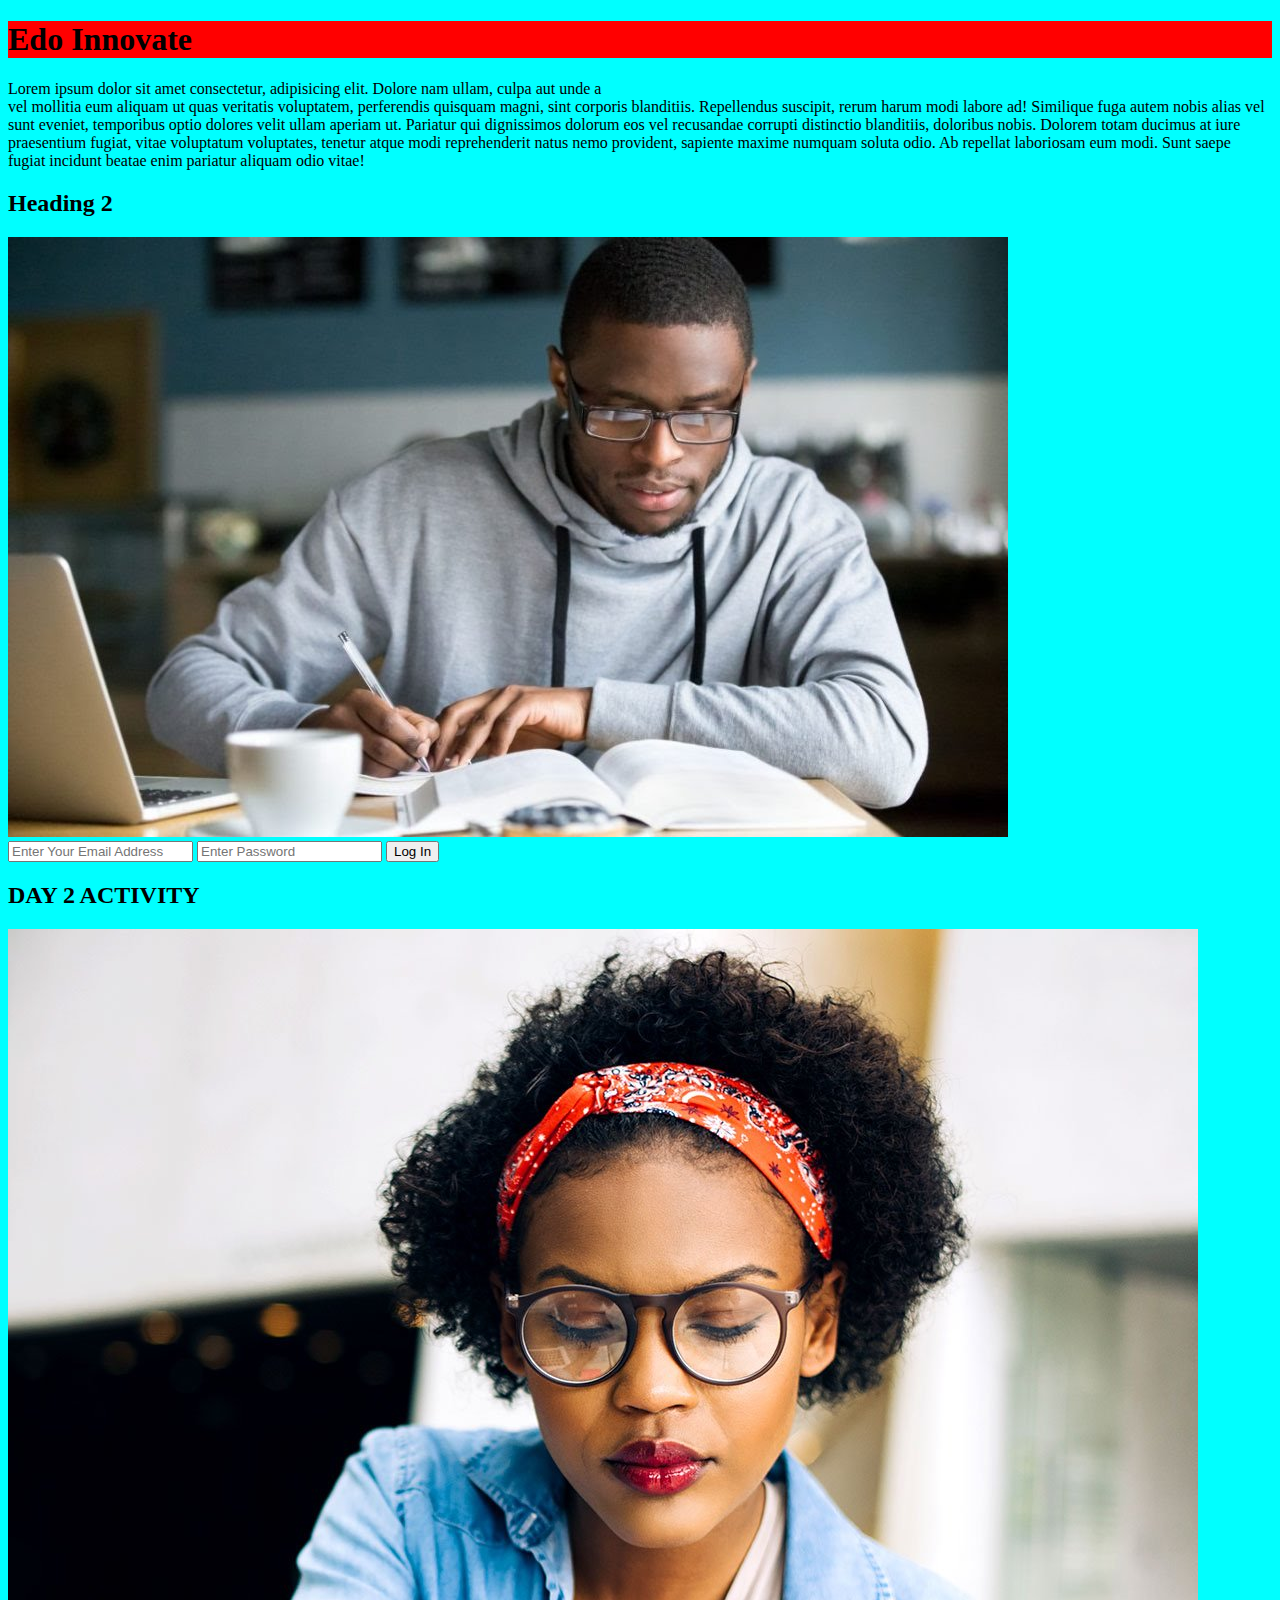
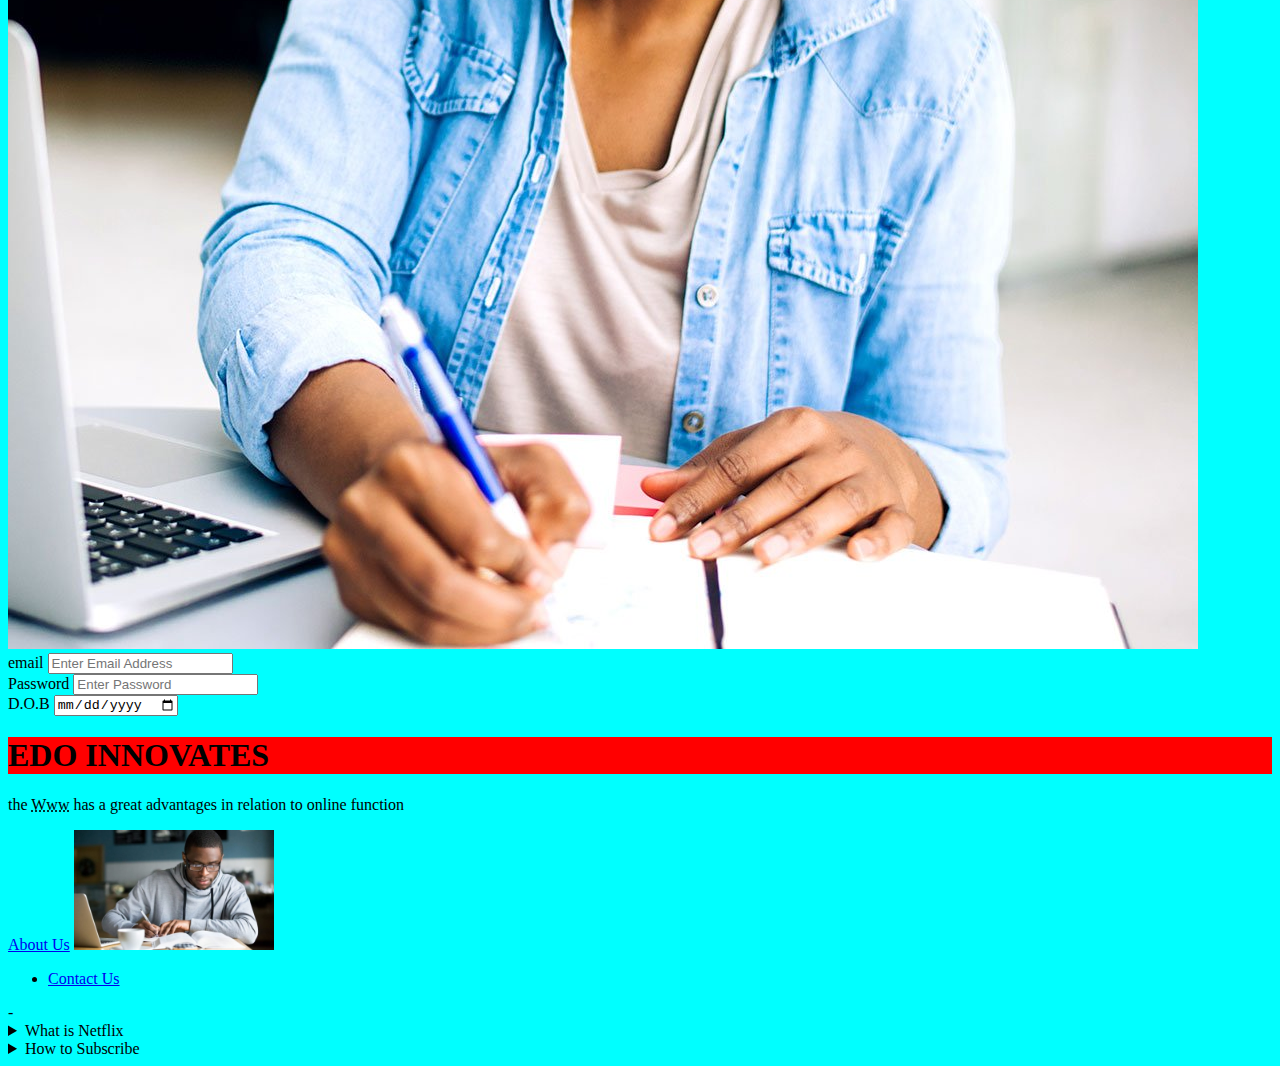
<file: index.html>
<!DOCTYPE html>
<html lang="en">
<head>
    <meta charset="UTF-8">
    <meta name="viewport" content="width=device-width, initial-scale=1.0">
    <link rel="stylesheet" href="stylez.css">
    <title>BOOTCAMP</title>
</head>
<body>
    <h1>Edo Innovate</h1>
       <p>Lorem ipsum dolor sit amet consectetur, adipisicing elit. Dolore nam ullam, culpa aut unde a <br> vel mollitia eum aliquam ut quas veritatis voluptatem, perferendis quisquam magni, sint corporis blanditiis. Repellendus suscipit, rerum harum modi labore ad! Similique fuga autem nobis alias vel sunt eveniet, temporibus optio dolores velit ullam aperiam ut. Pariatur qui dignissimos dolorum eos vel recusandae corrupti distinctio blanditiis, doloribus nobis. Dolorem totam ducimus at iure praesentium fugiat, vitae voluptatum voluptates, tenetur atque modi reprehenderit natus nemo provident, sapiente maxime numquam soluta odio. Ab repellat laboriosam eum modi. Sunt saepe fugiat incidunt beatae enim pariatur aliquam odio vitae!</p>
    <h2>Heading 2</h2>
    <a href="#" target="_blank"> <img src="images/read.jpg" alt="a lady"></a>

    <form class="log-in-form     ">
        
        <input type="email" name="Email" id="" placeholder="Enter Your Email Address">
        <input type="password" name="Password" id="" placeholder="Enter Password">
        <input type="button" value="Log In">
         
        <h2 >DAY 2 ACTIVITY</h2>
        <a href="images/info1.jpg"><img src="images/info1.jpg" alt="picture"></a>

        
        <form action=""></form>
            <div>
                <label for="">email</label>
            <input type="email" name="email" id="" placeholder="Enter Email Address">
            </div>

            <div>
                <label for="">Password</label>
                <input type="password" name="password" id="" placeholder="Enter Password">
             </div>

            <div>
                <label for="">D.O.B</label>
                <input type="date" name="D.O.B" id="">
            </div>

            <div>

            </div>
     </form>
         
     <h1>EDO INNOVATES</h1>
     <p> the <abbr title="Worldwide web">Www</abbr> has a great advantages in relation to online function</p>
          
           <nav>
            <a href="AboutUS.html" target="_blank">About Us</a>
             <img src="images/read.jpg" alt="" width="200px">
             <ul>
                <li><a href="contact.html">Contact Us</a></li>
             </ul>
-
           <details>
            <summary>What is Netflix</summary>
            you can watch your movies here
           </details>
            <details>
           <summary>How to Subscribe</summary>
           <div>Lorem ipsum, dolor sit amet consectetur adipisicing elit. Provident, dolores?</div>
           </details>

</body>
</html>
</file>
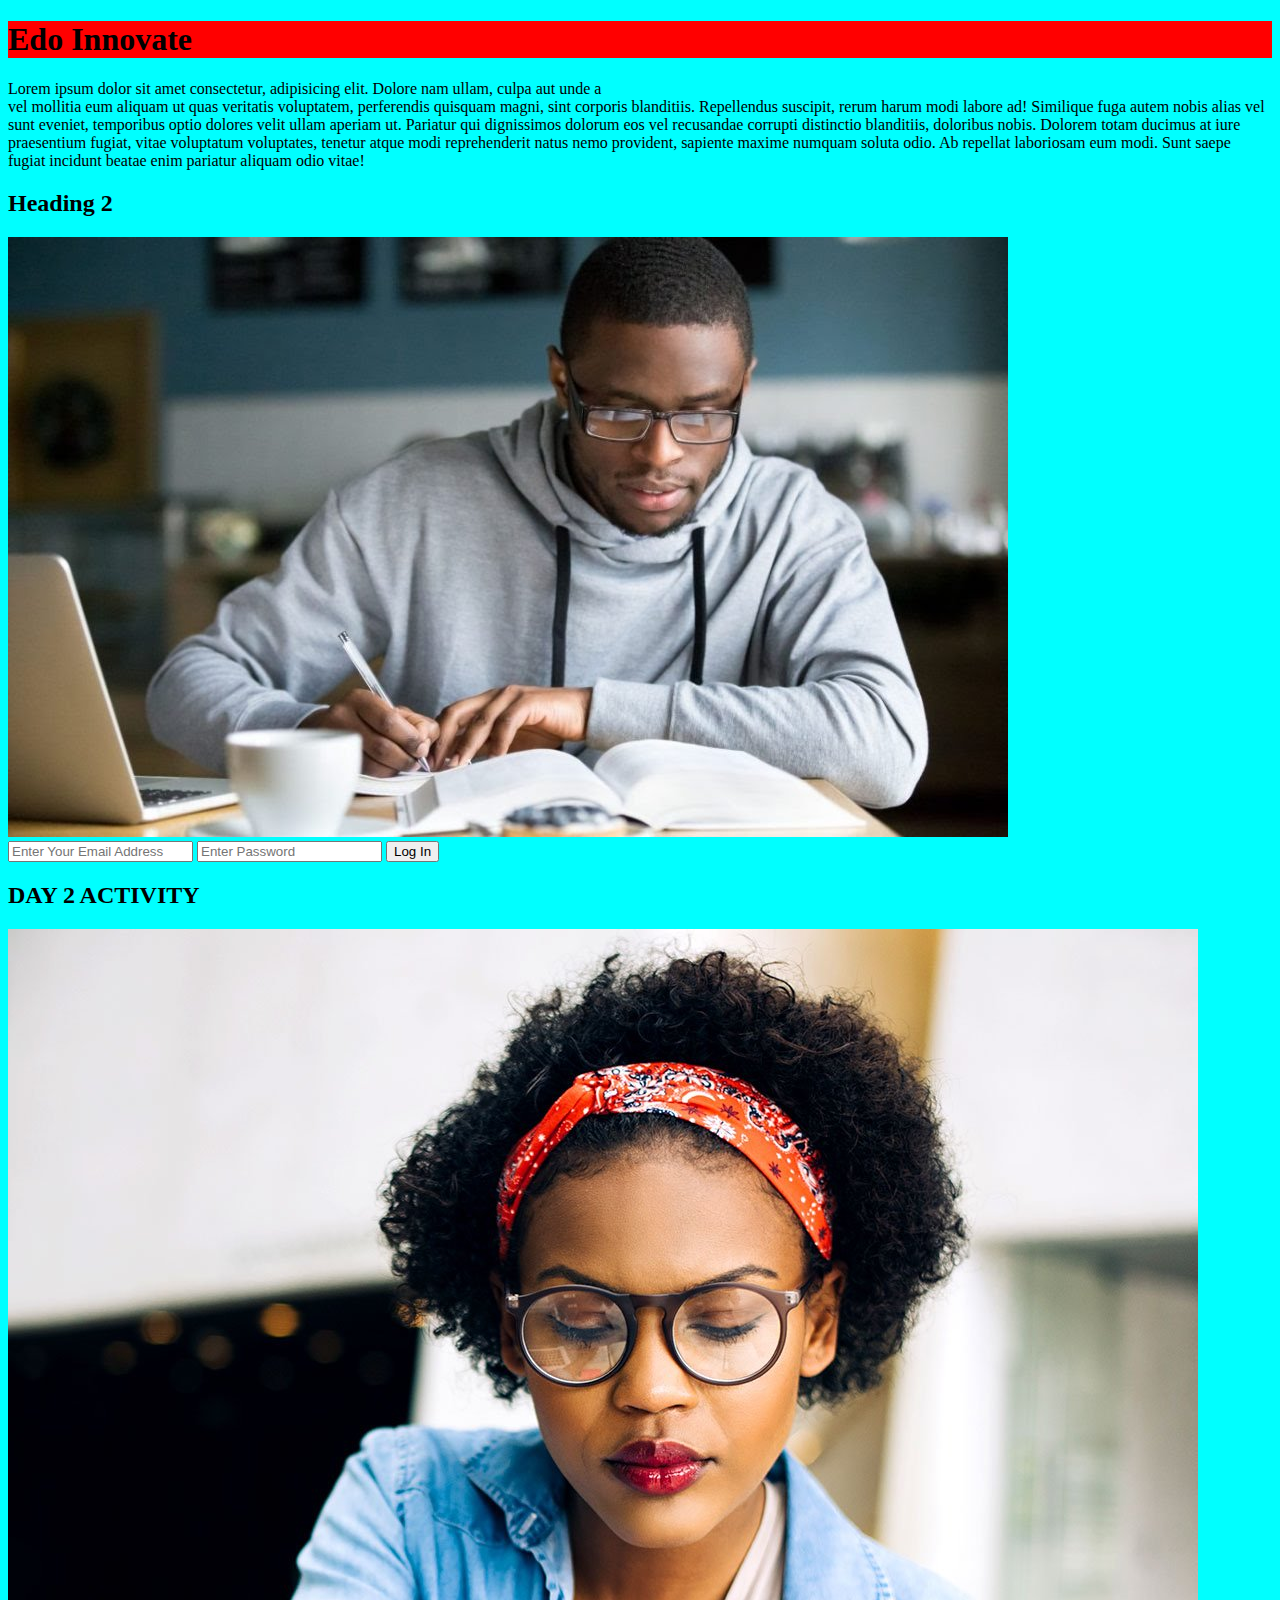
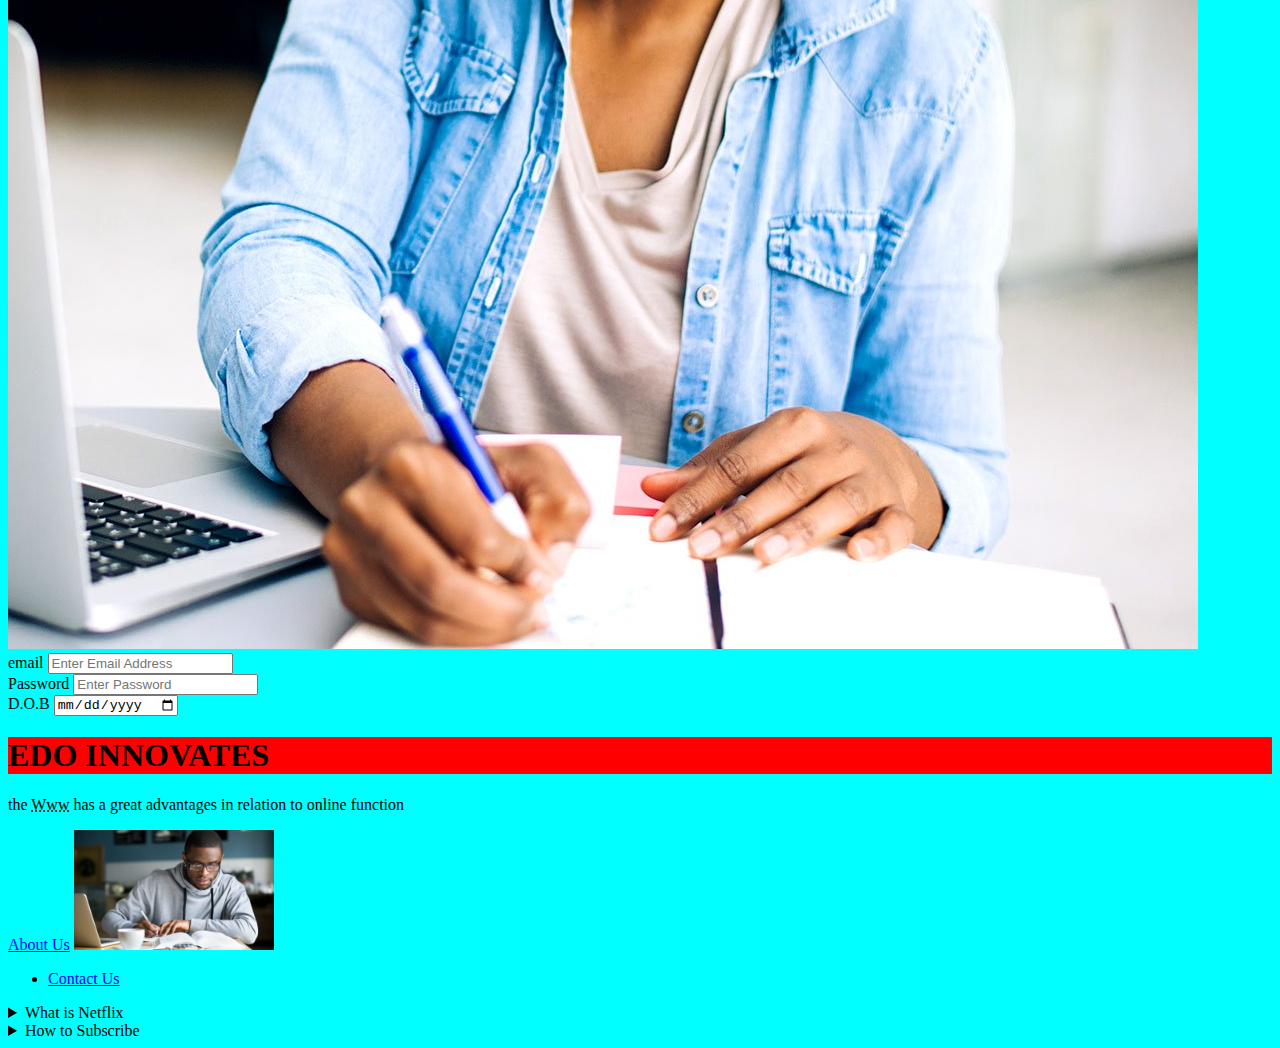
<file: EDO INNOVATE/index.html>
<!DOCTYPE html>
<html lang="en">
<head>
    <meta charset="UTF-8">
    <meta name="viewport" content="width=device-width, initial-scale=1.0">
    <link rel="stylesheet" href="stylez.css">
    <title>BOOTCAMP</title>
</head>
<body>
    <h1>Edo Innovate</h1>
       <p>Lorem ipsum dolor sit amet consectetur, adipisicing elit. Dolore nam ullam, culpa aut unde a <br> vel mollitia eum aliquam ut quas veritatis voluptatem, perferendis quisquam magni, sint corporis blanditiis. Repellendus suscipit, rerum harum modi labore ad! Similique fuga autem nobis alias vel sunt eveniet, temporibus optio dolores velit ullam aperiam ut. Pariatur qui dignissimos dolorum eos vel recusandae corrupti distinctio blanditiis, doloribus nobis. Dolorem totam ducimus at iure praesentium fugiat, vitae voluptatum voluptates, tenetur atque modi reprehenderit natus nemo provident, sapiente maxime numquam soluta odio. Ab repellat laboriosam eum modi. Sunt saepe fugiat incidunt beatae enim pariatur aliquam odio vitae!</p>
    <h2>Heading 2</h2>
    <a href="#" target="_blank"> <img src="images/read.jpg" alt="a lady"></a>

    <form class="log-in-form     ">
        
        <input type="email" name="Email" id="" placeholder="Enter Your Email Address">
        <input type="password" name="Password" id="" placeholder="Enter Password">
        <input type="button" value="Log In">
         
        <h2 >DAY 2 ACTIVITY</h2>
        <a href="images/info1.jpg"><img src="images/info1.jpg" alt="picture"></a>

        
        <form action=""></form>
            <div>
                <label for="">email</label>
            <input type="email" name="email" id="" placeholder="Enter Email Address">
            </div>

            <div>
                <label for="">Password</label>
                <input type="password" name="password" id="" placeholder="Enter Password">
             </div>

            <div>
                <label for="">D.O.B</label>
                <input type="date" name="D.O.B" id="">
            </div>

            <div>

            </div>
     </form>
         
     <h1>EDO INNOVATES</h1>
     <p> the <abbr title="Worldwide web">Www</abbr> has a great advantages in relation to online function</p>
          
           <nav>
            <a href="AboutUS.html" target="_blank">About Us</a>
             <img src="images/read.jpg" alt="" width="200px">
             <ul>
                <li><a href="contact.html">Contact Us</a></li>
             </ul>
           </nav>

           <details>
            <summary>What is Netflix</summary>
            you can watch your movies here
           </details>
            <details>
           <summary>How to Subscribe</summary>
           <div>Lorem ipsum, dolor sit amet consectetur adipisicing elit. Provident, dolores?</div>
           </details>

</body>
</html>
</file>
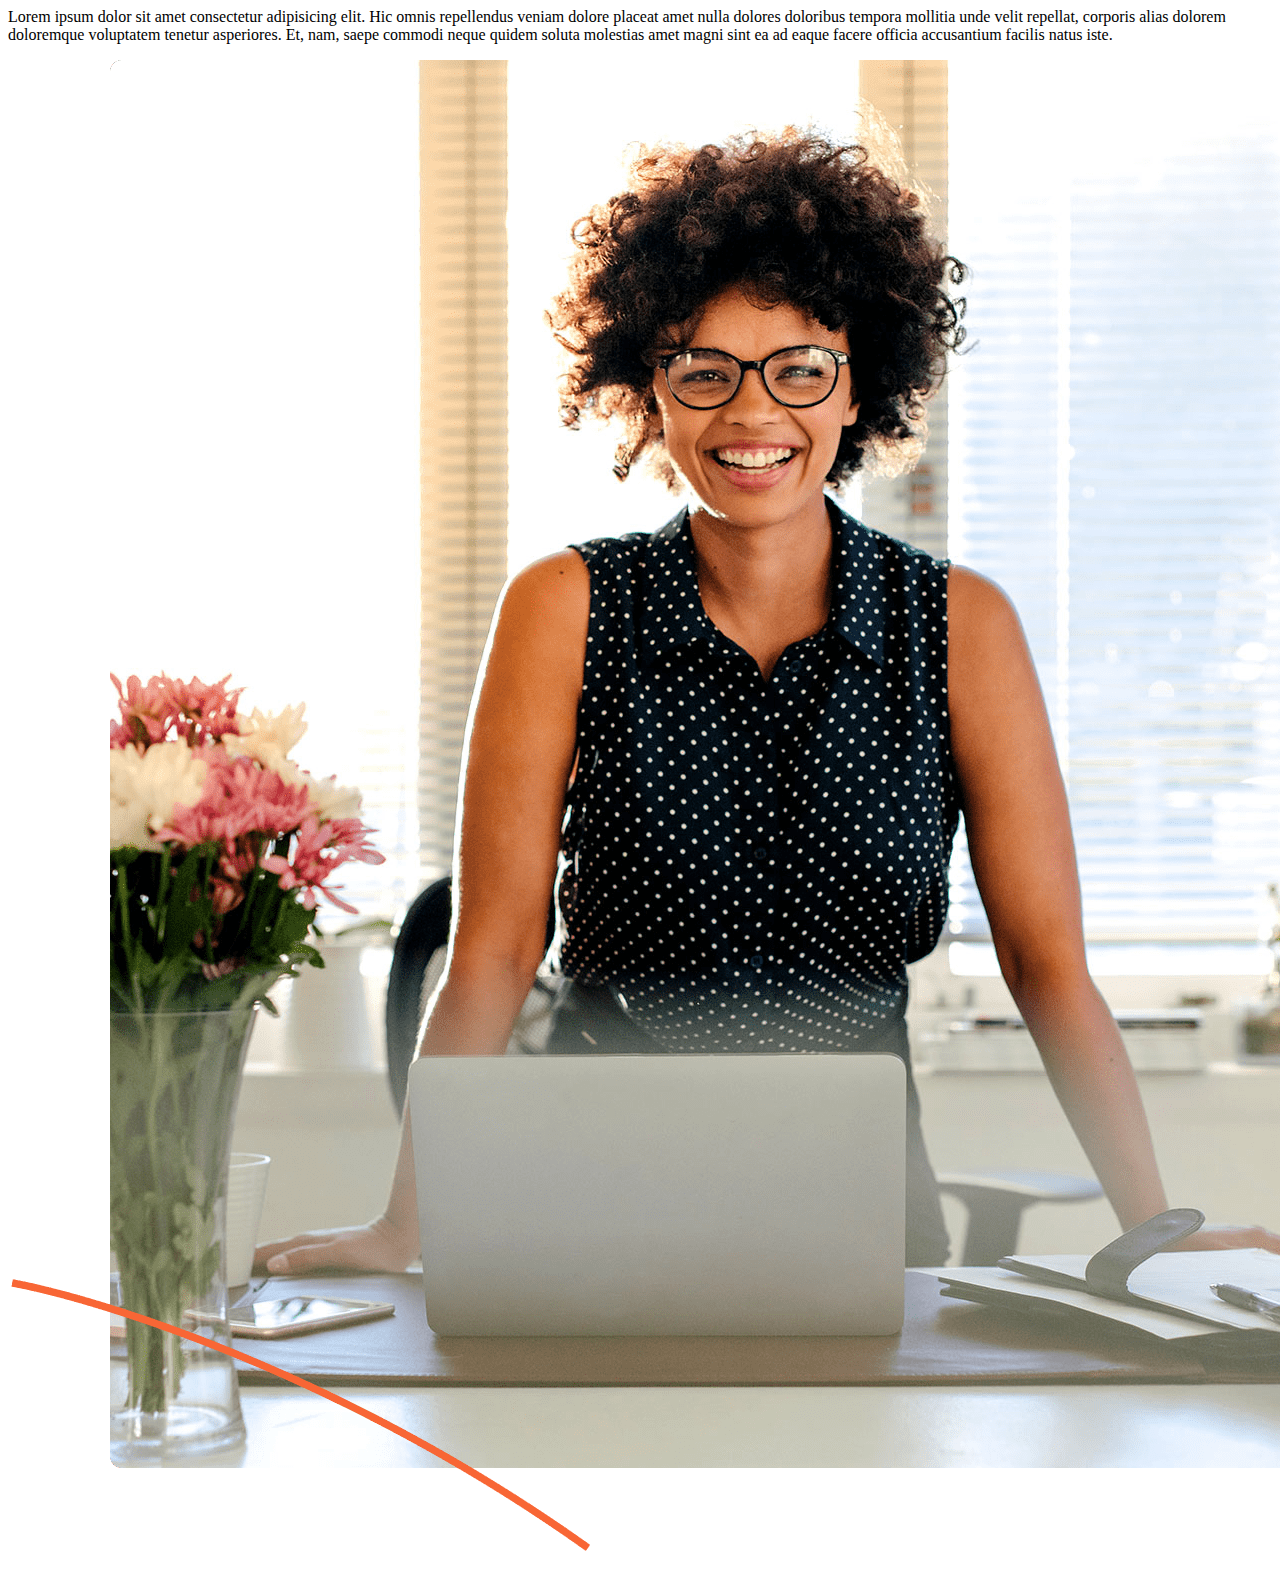
<file: AboutUS.html>
<html lang="en">
<head>
    <meta charset="UTF-8">
    <meta http-equiv="X-UA-Compatible" content="IE=edge">
    <meta name="viewport" content="width=device-width, initial-scale=1.0">
    <title>About Us</title>
</head>
<body>
    <p>Lorem ipsum dolor sit amet consectetur adipisicing elit. Hic omnis repellendus veniam dolore placeat amet nulla dolores doloribus tempora mollitia unde velit repellat, corporis alias dolorem doloremque voluptatem tenetur asperiores. Et, nam, saepe commodi neque quidem soluta molestias amet magni sint ea ad eaque facere officia accusantium facilis natus iste.</p>
    <a href="index.html"><img src="images/info.png" alt="pics"></a>
</body>
</html>
</file>
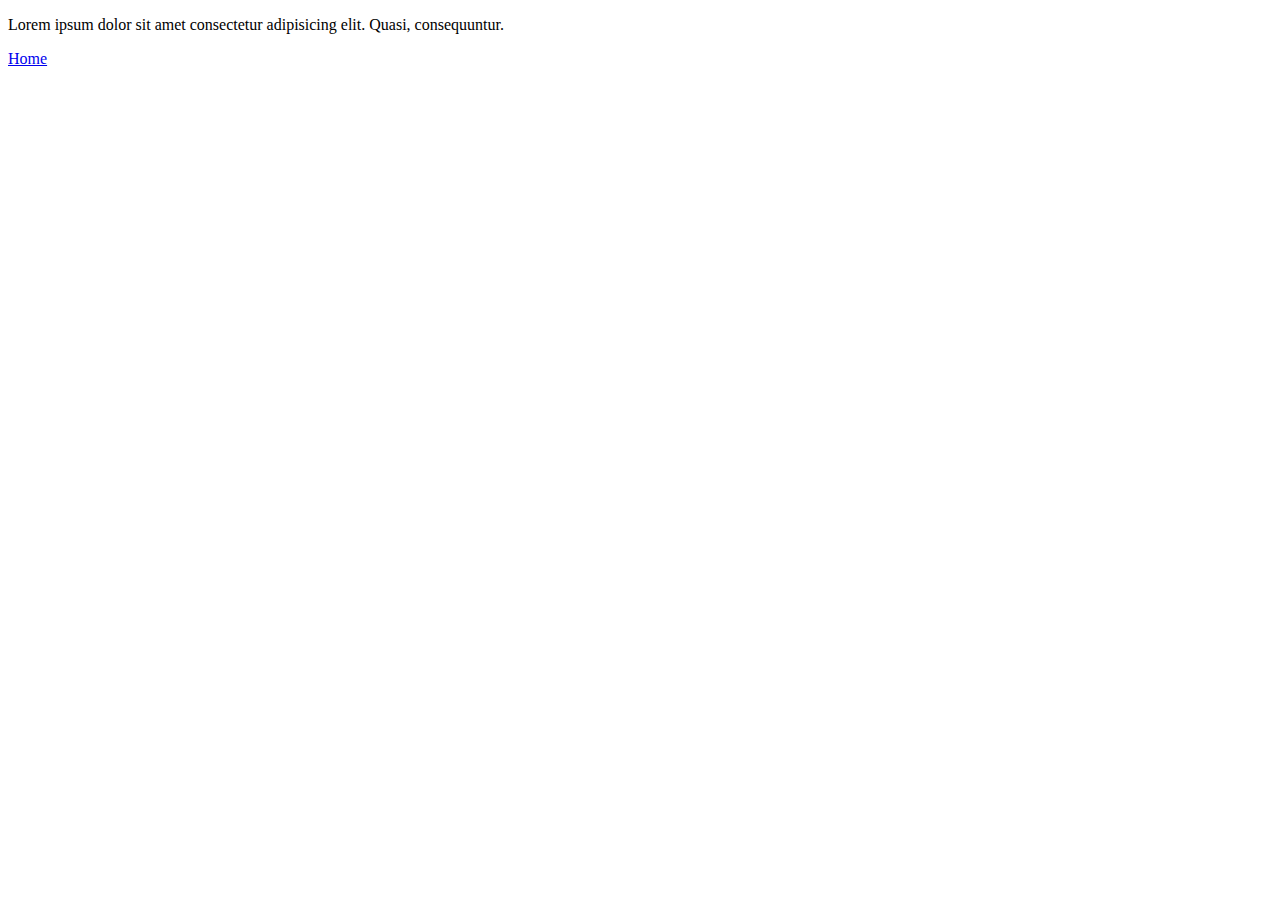
<file: contact.html>
<!DOCTYPE html>
<html lang="en">
<head>
    <meta charset="UTF-8">
    <meta http-equiv="X-UA-Compatible" content="IE=edge">
    <meta name="viewport" content="width=device-width, initial-scale=1.0">
    <title>Contact Us</title>
</head>
<body>
    <p>Lorem ipsum dolor sit amet consectetur adipisicing elit. Quasi, consequuntur.</p>
        <a href="index.html">Home</a>
</body>
</html>
</file>
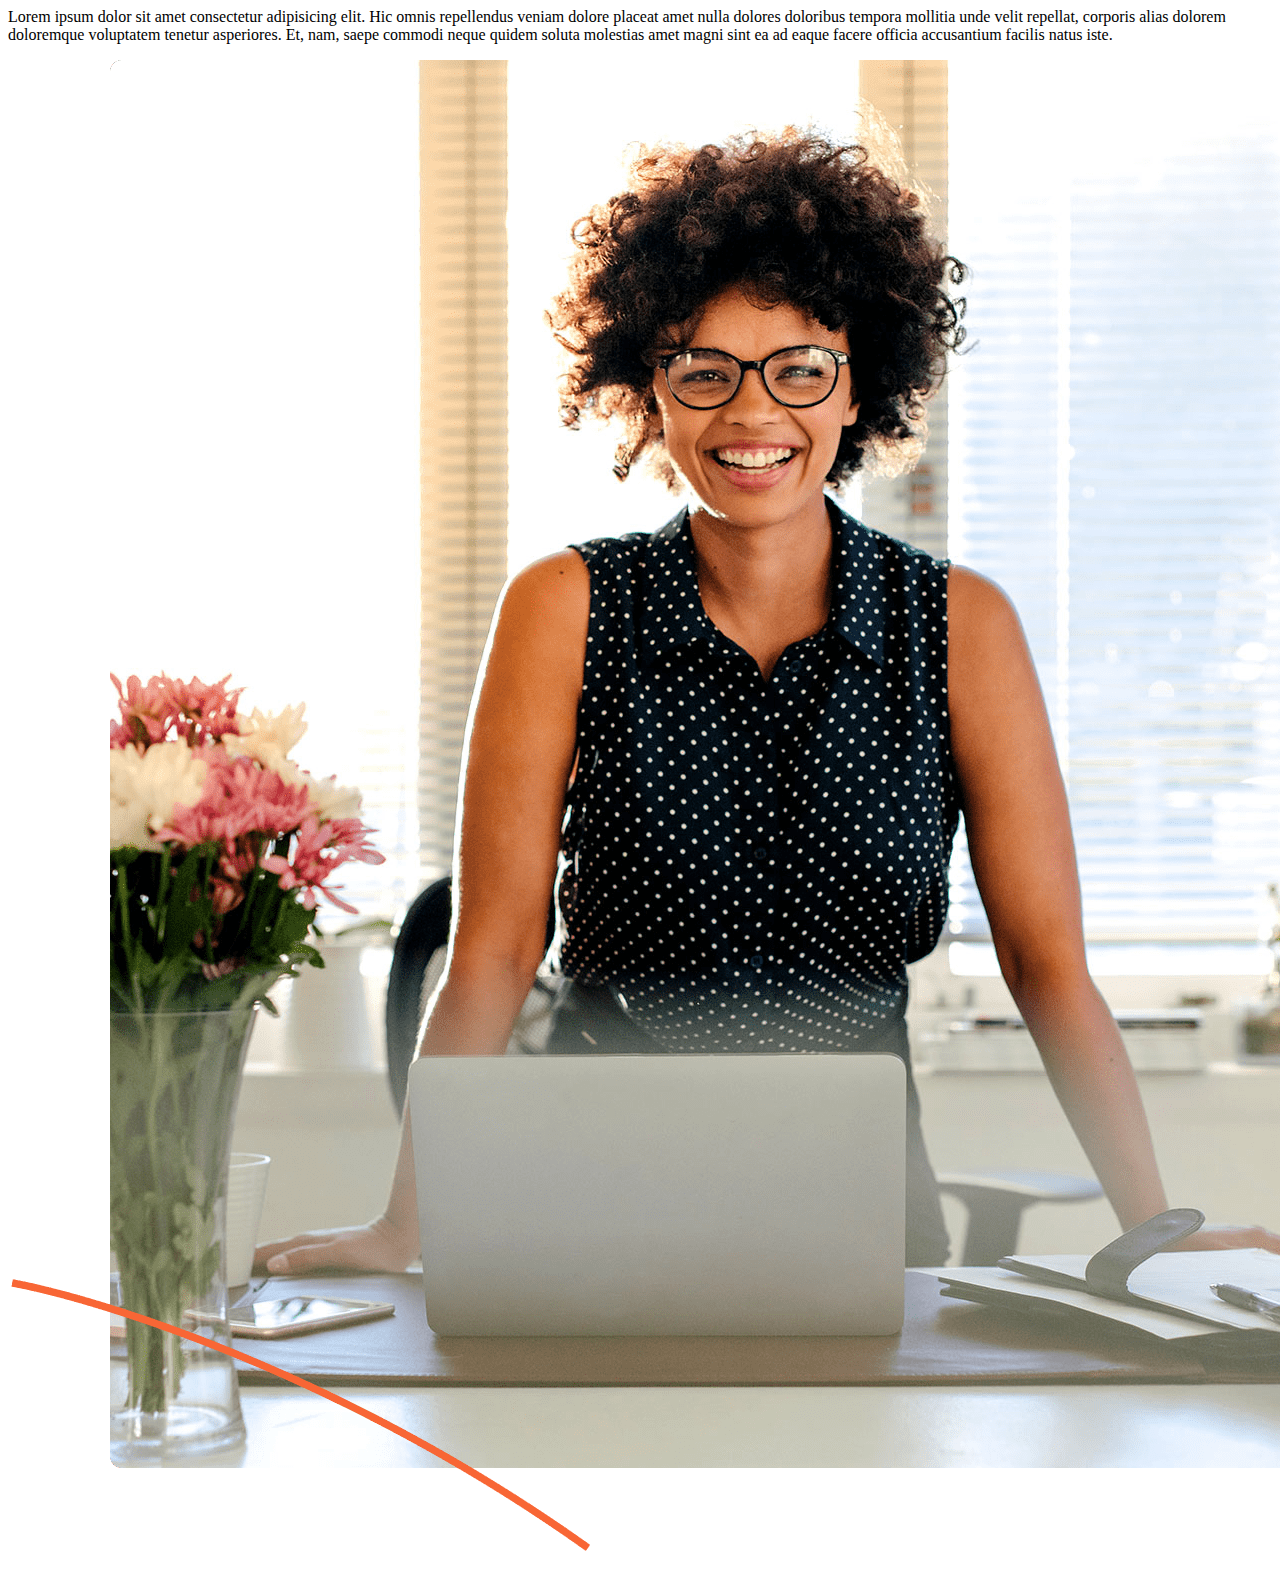
<file: EDO INNOVATE/AboutUS.html>
<html lang="en">
<head>
    <meta charset="UTF-8">
    <meta http-equiv="X-UA-Compatible" content="IE=edge">
    <meta name="viewport" content="width=device-width, initial-scale=1.0">
    <title>About Us</title>
</head>
<body>
    <p>Lorem ipsum dolor sit amet consectetur adipisicing elit. Hic omnis repellendus veniam dolore placeat amet nulla dolores doloribus tempora mollitia unde velit repellat, corporis alias dolorem doloremque voluptatem tenetur asperiores. Et, nam, saepe commodi neque quidem soluta molestias amet magni sint ea ad eaque facere officia accusantium facilis natus iste.</p>
    <a href="index.html"><img src="images/info.png" alt="pics"></a>
</body>
</html>
</file>
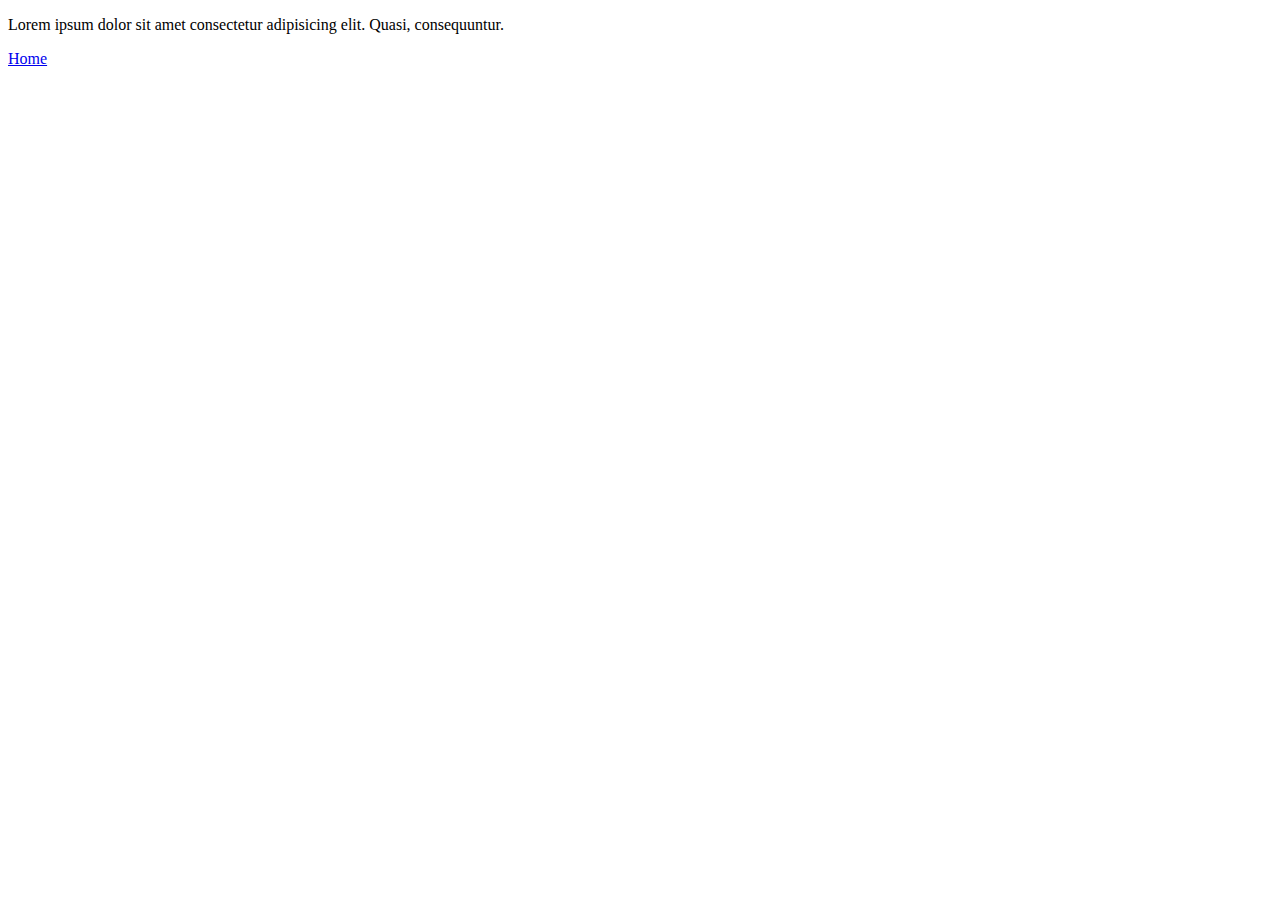
<file: EDO INNOVATE/contact.html>
<!DOCTYPE html>
<html lang="en">
<head>
    <meta charset="UTF-8">
    <meta http-equiv="X-UA-Compatible" content="IE=edge">
    <meta name="viewport" content="width=device-width, initial-scale=1.0">
    <title>Contact Us</title>
</head>
<body>
    <p>Lorem ipsum dolor sit amet consectetur adipisicing elit. Quasi, consequuntur.</p>
        <a href="index.html">Home</a>
</body>
</html>
</file>
<file: stylez.css>
body {
    background-color: aqua;
}
h1 {
    background-color: red;
}
</file>
<file: EDO INNOVATE/stylez.css>
body {
    background-color: aqua;
}
h1 {
    background-color: red;
}
</file>
